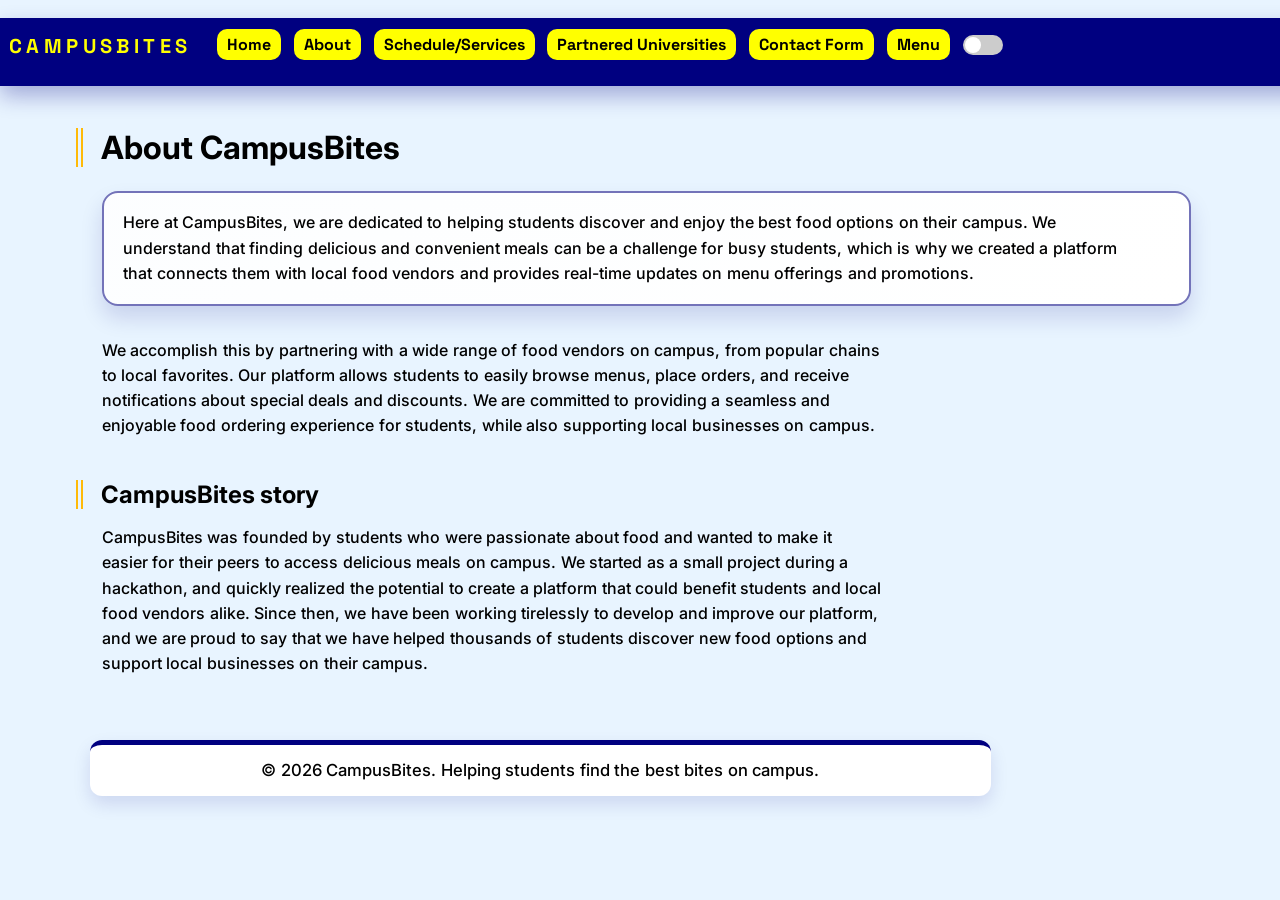
<file: TUJ_UI_Event-main/about.html>
<!doctype html>
<html lang="en">
  <head>
    <meta charset="UTF-8" />
    <title>About - CampusBites</title>
    <link rel="stylesheet" href="./css/styles.css" />
  </head>
  <body class="page-about">
    <div id="top-bar">
      <div class="logo">CampusBites</div>
      <ul class="nav">
        <li><a href="index.html">Home</a></li>
        <li><a href="about.html">About</a></li>
        <li><a href="services.html">Schedule/Services</a></li>
        <li><a href="clients.html">Partnered Universities</a></li>
        <li><a href="contact.html">Contact Form</a></li>
        <li><a href="blank.html">Menu</a></li>
        <li class="dark-mode-toggle">
          <label class="switch">
            <input id="dark-mode-toggle" type="checkbox" />
            <span class="slider"></span>
          </label>
        </li>
      </ul>
    </div>

    <main class="page-shell">

    <h1>About CampusBites</h1>

    <section class="hero-panel">
      <p>
        Here at CampusBites, we are dedicated to helping students discover and
        enjoy the best food options on their campus. We understand that finding
        delicious and convenient meals can be a challenge for busy students,
        which is why we created a platform that connects them with local food
        vendors and provides real-time updates on menu offerings and promotions.
      </p>
    </section>

    <p>
      We accomplish this by partnering with a wide range of food vendors on campus, from popular chains to local favorites. Our platform 
      allows students to easily browse menus, place orders, and receive notifications about special deals and discounts. We are 
      committed to providing a seamless and enjoyable food ordering experience for students, while also supporting local businesses 
      on campus.
    </p>

    <h2>CampusBites story</h2>

    <p>
      CampusBites was founded by students who were passionate about food and wanted to make it easier for their peers to access delicious meals on campus. 
      We started as a small project during a hackathon, and quickly realized the potential to create a platform that could benefit students and local 
      food vendors alike. Since then, we have been working tirelessly to develop and improve our platform, and we are proud to say that we have 
      helped thousands of students discover new food options and support local businesses on their campus.
    </p>

    </main>

    <p id="footer-text">
      © 2026 CampusBites. Helping students find the best bites on campus.
    </p>

  <script>
    (function () {
      const toggle = document.getElementById('dark-mode-toggle');
      if (!toggle) return;
      const apply = (on) => document.body.classList.toggle('dark', on);
      const saved = localStorage.getItem('darkMode');
      const initial = saved === 'true';
      toggle.checked = initial;
      apply(initial);
      toggle.addEventListener('change', () => {
        apply(toggle.checked);
        localStorage.setItem('darkMode', toggle.checked);
      });
    })();
  </script>
</body>
</html>
</file>
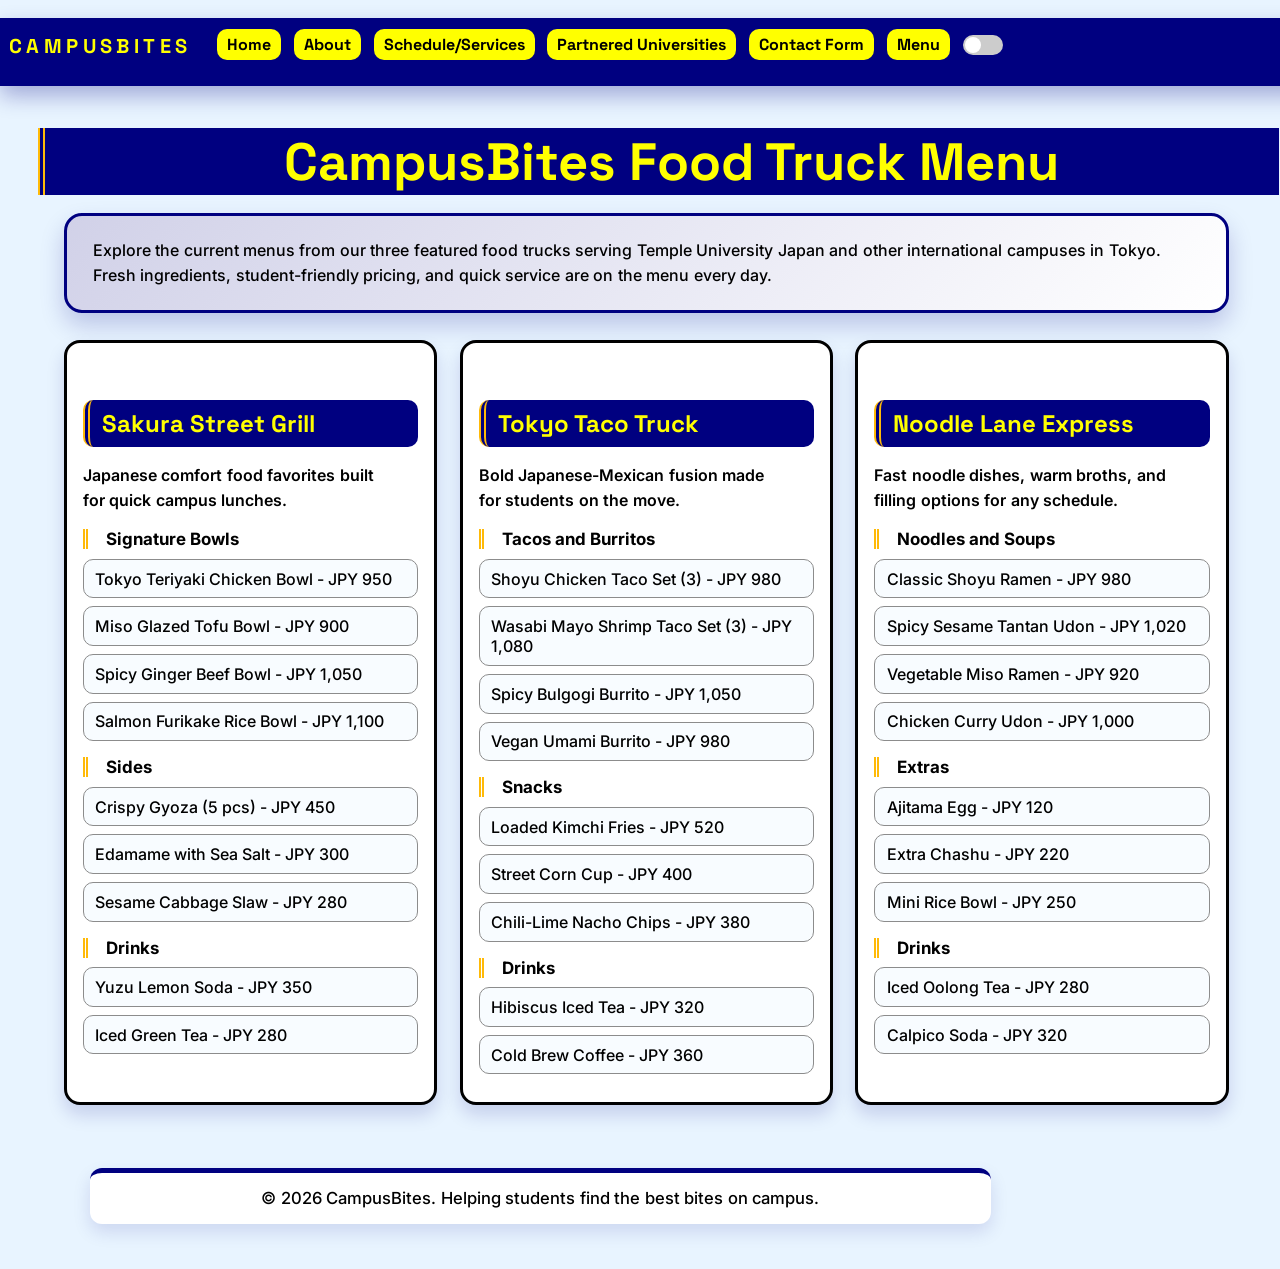
<file: TUJ_UI_Event-main/blank.html>
<!doctype html>
<html lang="en">
  <head>
    <meta charset="UTF-8" />
    <title>Menu- CampusBites</title>
    <link rel="stylesheet" href="./css/styles.css" />
  </head>
  <body class="page-blank">
    <div id="top-bar">
      <div class="logo">CampusBites</div>
      <ul class="nav">
        <li><a href="index.html">Home</a></li>
        <li><a href="about.html">About</a></li>
        <li><a href="services.html">Schedule/Services</a></li>
        <li><a href="clients.html">Partnered Universities</a></li>
        <li><a href="contact.html">Contact Form</a></li>
        <li><a href="blank.html">Menu</a></li>
        <li class="dark-mode-toggle">
          <label class="switch">
            <input id="dark-mode-toggle" type="checkbox" />
            <span class="slider"></span>
          </label>
        </li>
      </ul>
    </div>

    <h1 class="title-main">CampusBites Food Truck Menu</h1>

    <section class="menu-hero">
      <p>
        Explore the current menus from our three featured food trucks serving
        Temple University Japan and other international campuses in Tokyo.
        Fresh ingredients, student-friendly pricing, and quick service are on
        the menu every day.
      </p>
    </section>

    <div class="menu-grid">
      <article class="menu-card">
        <h2 class="section-title">Sakura Street Grill</h2>
        <p class="menu-tagline">
          Japanese comfort food favorites built for quick campus lunches.
        </p>

        <h3>Signature Bowls</h3>
        <ul class="menu-list">
          <li>Tokyo Teriyaki Chicken Bowl - JPY 950</li>
          <li>Miso Glazed Tofu Bowl - JPY 900</li>
          <li>Spicy Ginger Beef Bowl - JPY 1,050</li>
          <li>Salmon Furikake Rice Bowl - JPY 1,100</li>
        </ul>

        <h3>Sides</h3>
        <ul class="menu-list">
          <li>Crispy Gyoza (5 pcs) - JPY 450</li>
          <li>Edamame with Sea Salt - JPY 300</li>
          <li>Sesame Cabbage Slaw - JPY 280</li>
        </ul>

        <h3>Drinks</h3>
        <ul class="menu-list">
          <li>Yuzu Lemon Soda - JPY 350</li>
          <li>Iced Green Tea - JPY 280</li>
        </ul>
      </article>

      <article class="menu-card">
        <h2 class="section-title">Tokyo Taco Truck</h2>
        <p class="menu-tagline">
          Bold Japanese-Mexican fusion made for students on the move.
        </p>

        <h3>Tacos and Burritos</h3>
        <ul class="menu-list">
          <li>Shoyu Chicken Taco Set (3) - JPY 980</li>
          <li>Wasabi Mayo Shrimp Taco Set (3) - JPY 1,080</li>
          <li>Spicy Bulgogi Burrito - JPY 1,050</li>
          <li>Vegan Umami Burrito - JPY 980</li>
        </ul>

        <h3>Snacks</h3>
        <ul class="menu-list">
          <li>Loaded Kimchi Fries - JPY 520</li>
          <li>Street Corn Cup - JPY 400</li>
          <li>Chili-Lime Nacho Chips - JPY 380</li>
        </ul>

        <h3>Drinks</h3>
        <ul class="menu-list">
          <li>Hibiscus Iced Tea - JPY 320</li>
          <li>Cold Brew Coffee - JPY 360</li>
        </ul>
      </article>

      <article class="menu-card">
        <h2 class="section-title">Noodle Lane Express</h2>
        <p class="menu-tagline">
          Fast noodle dishes, warm broths, and filling options for any schedule.
        </p>

        <h3>Noodles and Soups</h3>
        <ul class="menu-list">
          <li>Classic Shoyu Ramen - JPY 980</li>
          <li>Spicy Sesame Tantan Udon - JPY 1,020</li>
          <li>Vegetable Miso Ramen - JPY 920</li>
          <li>Chicken Curry Udon - JPY 1,000</li>
        </ul>

        <h3>Extras</h3>
        <ul class="menu-list">
          <li>Ajitama Egg - JPY 120</li>
          <li>Extra Chashu - JPY 220</li>
          <li>Mini Rice Bowl - JPY 250</li>
        </ul>

        <h3>Drinks</h3>
        <ul class="menu-list">
          <li>Iced Oolong Tea - JPY 280</li>
          <li>Calpico Soda - JPY 320</li>
        </ul>
      </article>
    </div>

    <p id="footer-text">
      © 2026 CampusBites. Helping students find the best bites on campus.
    </p>

  <script>
    (function () {
      const toggle = document.getElementById('dark-mode-toggle');
      if (!toggle) return;
      const apply = (on) => document.body.classList.toggle('dark', on);
      const saved = localStorage.getItem('darkMode');
      const initial = saved === 'true';
      toggle.checked = initial;
      apply(initial);
      toggle.addEventListener('change', () => {
        apply(toggle.checked);
        localStorage.setItem('darkMode', toggle.checked);
      });
    })();
  </script>
</body>
</html>
</file>
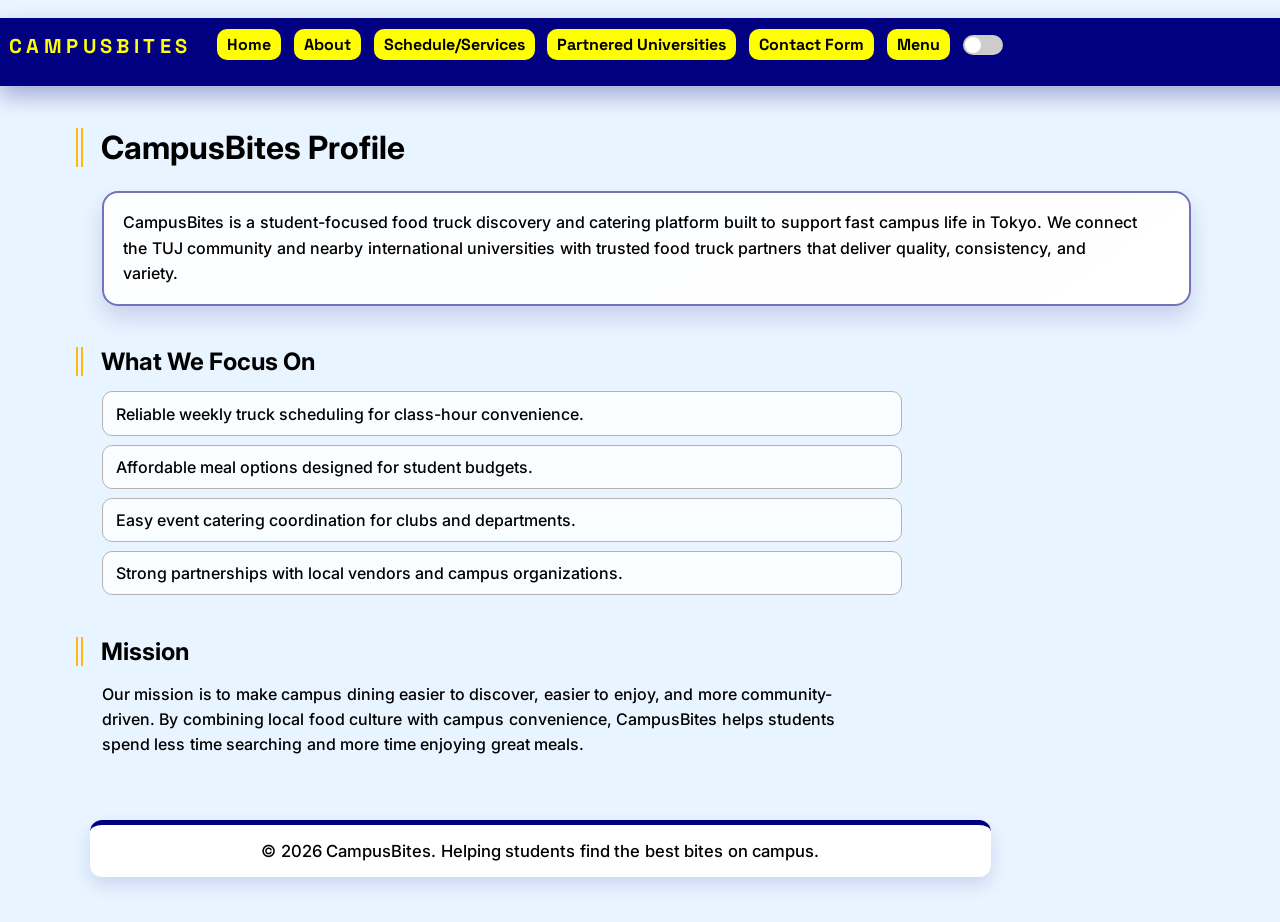
<file: TUJ_UI_Event-main/profile.html>
<!doctype html>
<html lang="en">
  <head>
    <meta charset="UTF-8" />
    <title>Profile - CampusBites</title>
    <link rel="stylesheet" href="./css/styles.css" />
  </head>
  <body class="page-profile">
    <div id="top-bar">
      <div class="logo">CampusBites</div>
      <ul class="nav">
        <li><a href="index.html">Home</a></li>
        <li><a href="about.html">About</a></li>
        <li><a href="services.html">Schedule/Services</a></li>
        <li><a href="clients.html">Partnered Universities</a></li>
        <li><a href="contact.html">Contact Form</a></li>
        <li><a href="blank.html">Menu</a></li>
        <li class="dark-mode-toggle">
          <label class="switch">
            <input id="dark-mode-toggle" type="checkbox" />
            <span class="slider"></span>
          </label>
        </li>
      </ul>
    </div>

    <main class="page-shell">

    <h1>CampusBites Profile</h1>

    <section class="hero-panel">
      <p>
        CampusBites is a student-focused food truck discovery and catering
        platform built to support fast campus life in Tokyo. We connect the TUJ
        community and nearby international universities with trusted food truck
        partners that deliver quality, consistency, and variety.
      </p>
    </section>

    <h2>What We Focus On</h2>
    <ul class="profile-highlights">
      <li>Reliable weekly truck scheduling for class-hour convenience.</li>
      <li>Affordable meal options designed for student budgets.</li>
      <li>Easy event catering coordination for clubs and departments.</li>
      <li>Strong partnerships with local vendors and campus organizations.</li>
    </ul>

    <h2>Mission</h2>
    <p>
      Our mission is to make campus dining easier to discover, easier to enjoy,
      and more community-driven. By combining local food culture with campus
      convenience, CampusBites helps students spend less time searching and
      more time enjoying great meals.
    </p>

    </main>

    <p id="footer-text">
      © 2026 CampusBites. Helping students find the best bites on campus.
    </p>

  <script>
    (function () {
      const toggle = document.getElementById('dark-mode-toggle');
      if (!toggle) return;
      const apply = (on) => document.body.classList.toggle('dark', on);
      const saved = localStorage.getItem('darkMode');
      const initial = saved === 'true';
      toggle.checked = initial;
      apply(initial);
      toggle.addEventListener('change', () => {
        apply(toggle.checked);
        localStorage.setItem('darkMode', toggle.checked);
      });
    })();
  </script>
</body>
</html>
</file>
<file: TUJ_UI_Event-main/css/styles.css>
@import url("https://fonts.googleapis.com/css2?family=Inter:wght@400;700&display=swap");
@import url("https://fonts.googleapis.com/css2?family=Lobster&display=swap");
@import url("https://fonts.googleapis.com/css2?family=Bangers&display=swap");
@import url("https://fonts.googleapis.com/css2?family=Oswald:wght@400;600&display=swap");
@import url("https://fonts.googleapis.com/css2?family=Open+Sans:wght@400;700&display=swap");
@import url("https://fonts.googleapis.com/css2?family=Indie+Flower&display=swap");
@import url("https://fonts.googleapis.com/css2?family=Fira+Sans:wght@300;500&display=swap");
@import url("https://fonts.googleapis.com/css2?family=Pacifico&display=swap");
@import url("https://fonts.googleapis.com/css2?family=Raleway:wght@300;600&display=swap");
@import url("https://fonts.googleapis.com/css2?family=Space+Grotesk:wght@700&display=swap");

:root {
  --bg: #e8f4ff;
  --text: #000000;
  --panel: #ffffff;
  --nav: #000080;
  --nav-text: #000000;
  --accent: #ffff00;
  --accent-text: #000000;
  --border: #000000;
  --input: #ffffff;
  --input-text: #000000;
}

.dark {
  --bg: #1a2230;
  --text: #f2f6fb;
  --panel: #243042;
  --nav: #7f97b0;
  --nav-text: #f6f9fd;
  --accent: #d3dfeb;
  --accent-text: #ffffff;
  --border: #95abc1;
  --input: #1f2a3a;
  --input-text: #ffffff;
}

body {
  font-family: "Inter", sans-serif;
  background:
    radial-gradient(circle at 8% 4%, color-mix(in srgb, var(--nav) 12%, transparent), transparent 28%),
    radial-gradient(circle at 92% 8%, color-mix(in srgb, var(--accent) 16%, transparent), transparent 24%),
    var(--bg);
  color: var(--text);
  font-weight: 500;
  margin: 2vh 2vw 5vh 3vw;
  text-align: left;
  text-rendering: optimizeLegibility;
  -webkit-font-smoothing: antialiased;
}

body.page-home {
  background: var(--bg);
  background: #020617;
}

body.page-about {
  background: var(--bg);
}

body.page-services {
  background: var(--bg);
}

body.page-clients {
  background: var(--bg);
}

body.page-contact {
  background: var(--bg);
}

body.page-profile {
  background: var(--bg);
}

body.page-blank {
  background: var(--bg);
}

.page-image--home
{
  position: relative;
  width: 100%;
  max-width: 700px;
  margin: auto;
}

.page-image--home img
{
  width: 100%;
  border-radius: 20px;
  font: Inter;
}

.slider-btn {
  position: absolute;
  top: 50%;
  transform: translateY(-50%);
  background: rgba(84, 141, 201, 0.5);
  color: rgb(0, 234, 255);
  border: none;
  font-size: 30px;
  padding: 10px;
  cursor: pointer;
}

.prev {
  left: 10px;
}

.next {
  right: 10px;
}

.slider-btn:hover {
  background: rgba(56, 111, 174, 0.8);
}

h1 {
  text-align: left;
  margin-top: 3rem;
}

.today-trucks {
  margin: 3rem auto;
  max-width: 900px;
}

.truck-list {
  display: flex;
  gap: 2rem;
  flex-wrap: wrap;
}

.truck-card {
  background: #ffffff;
  padding: 20px;
  border-radius: 10px;
  box-shadow: 0 4px 10px rgba(0,0,0,0.15);

  text-align: left;
}

.weekly-schedule {
  text-align: center;
  margin-top: 4rem;
}

.schedule-image {
  max-width: 700px;
  width: 100%;
  border-radius: 8px;
  margin-top: 1rem;
}

.partners{
text-align:center;
margin-top:4rem;
}

.partner-slider{
display:flex;
align-items:center;
justify-content:center;
gap:25px;
margin-top: 40px;
}

.slider-window{
width:900px;
overflow:hidden;
margin: auto;
}

.slide-btn{
position:absolute;
top:50%;
transform:translateY(-50%);

font-size:28px;
border:none;
background:rgba(0,0,0,0.4);
color:white;
padding:8px 14px;
cursor:pointer;
border-radius:6px;
}

.slide-btn:first-of-type{
left:-60px;
}

.slide-btn:last-of-type{
right:60px;
}

.partner-cards{
display:flex;
transition:transform 0.4s ease;
}

.partner-card{
background:white;
padding:2.5rem;
border-radius:14px;
width:280px;
margin:0 15px;
opacity:0.5;
transform:scale(0.9);
transition:0.3s;
box-shadow:0 8px 20px rgba(0,0,0,0.15);
}

.partner-card.active{
opacity:1;
transform:scale(1.0);
}

.partner-card img{
width:90px;
margin-bottom:1rem;
}

.slide-btn{
font-size:28px;
border:none;
background:rgba(0,0,0,0.4);
color:white;
padding:6px 12px;
cursor:pointer;
border-radius:6px;
}



#top-bar {
  padding: 1.1vh 2.3vw 2.7vh 0.7vw;
  background: var(--nav);
  position: relative;
  left: -3vw;
  width: 100vw;
  display: flex;
  align-items: center;
  justify-content: flex-start;
  box-shadow: 0 10px 22px color-mix(in srgb, var(--nav) 30%, transparent);
}

.logo {
  font-family: "Space Grotesk", sans-serif;
  font-weight: 700;
  font-size: 20px;
  text-transform: uppercase;
  letter-spacing: 0.22em;
  color: var(--accent);
  text-shadow: none;
  margin: 0 2vw 0.9vh 0;
  position: relative;
  top: 0.6vh;
}

.nav {
  list-style: none;
  padding-left: 0;
  margin: 0;
  display: flex;
  gap: 1vw;
  align-items: center;
  font-family: "Inter", sans-serif;
}

.nav li {
  margin: 0;
}

.dark-mode-toggle {
  margin-left: 0.5vw;
}

.nav a {
  text-decoration: none;
  color: var(--nav-text);
  background-color: var(--accent);
  font-family: "Space Grotesk", sans-serif;
  font-weight: 700;
  padding: 0.4vh 0.8vw;
  border-radius: 10px;
  transition: transform 0.2s ease, background-color 0.2s ease, color 0.2s ease;
}

.nav a:hover {
  background-color: var(--nav);
  color: var(--accent);
  border: 2px solid var(--accent);
  transform: translateY(-1px);
}

h1,
h2,
h3 {
  font-family: "Space Grotesk", sans-serif;
  font-weight: 700;
  border-left: 7px double var(--border);
  font-family: "Inter", cursive;
  border-left: 7px double #ffba08;
  padding-left: 1.4vw;
  margin-top: 4.6vh;
  margin-bottom: 1.7vh;
  color: var(--text);
  position: relative;
}

.title-main {
  font-family: "Space Grotesk", sans-serif;
  font-weight: 700;
  font-size: 4.1vw;
  text-transform: none;
  background-color: var(--nav);
  color: var(--accent);
  text-align: center;
  width: 100%;
  left: 0;
}

.section-title {
  font-family: "Space Grotesk", sans-serif;
  font-weight: 700;
  background-color: var(--nav);
  color: var(--accent);
  text-align: left;
  left: 0;
  margin-left: 2vw;
}

.section-title.loud {
  letter-spacing: 0.2em;
  text-shadow:
    1px 1px 0 var(--text),
    2px 2px 0 var(--accent);
  top: -1.9vh;
}

.section-menutxtblock {
  font-family: "Open Sans", sans-serif;
  font-size: 1.1vw;
  max-width: 63vw;
  line-height: 1.37;
  padding-right: 1.9vw;
  color: #2b2d42;
  margin-left: 4.4vw;
  text-align: justify;
  text-indent: 2.7vw;
  word-spacing: 0.28em;
}

.section-menudescription {
  list-style-type:circle;
  margin: 2vh 0 2vh 4.4vw;
  background-color: #e5ffd8;
  border: 3px groove #2ec4b6;
  padding: 1.4vh 1.7vw;
  font-family: "Fira Sans", sans-serif;
  color: #003049;
  position: relative;
  float: left;
  width: 300px;
  height: 200px;
  text-indent: 0.9vw;
}

p {
  font-family: "Inter", sans-serif;
  max-width: 78ch;
  line-height: 1.58;
  padding-right: 1.9vw;
  color: var(--text);
  margin-left: 2vw;
  text-align: left;
  text-indent: 0;
  word-spacing: 0.03em;
}

.intro {
  font-family: "Inter", sans-serif;
  font-style: normal;
  background-color: var(--panel);
  color: var(--text);
  margin-left: 8vw;
  margin-top: -1.2vh;
  text-indent: 2vw;
  word-spacing: 0.05em;
}

.weird-list {
  list-style-type: upper-roman;
  list-style-position: inside;
  margin-left: 10vw;
  font-family: "Inter", sans-serif;
  color: var(--text);
}

.weird-list li {
  background-color: var(--nav);
  color: var(--accent);
  margin-bottom: 6px;
  padding: 6px;
  border-left: 6px solid var(--accent);
  border: 2px solid var(--border);
  text-indent: 1.4vw;
  letter-spacing: 0.06em;
}

.testimonials {
  display: flex;
  gap: 2rem;
  flex-wrap: wrap;
}

.truck-list {
  display: grid;
  grid-template-columns: repeat(3, 1fr);
  gap: 2rem;
  max-width: 900px;
  margin: 0 auto;
}

.nav a{
  text-decoration:none;
  color:black;
  padding:5px 10px;
  position:relative;
}

.nav a::after{
  content:"";
  position:absolute;
  left:0;
  bottom:-3px;
  width:0%;
  height:2px;
  background:#ff6600;
  transition:width 0.3s ease;
}

.nav a:hover::after{
  width:100%;
}

.today-trucks {
  margin: 3rem auto;
  max-width: 900px;
}

.schedule li{
  margin:5px 0;
}

.testimonial {
  background: #f9fafb;
  padding: 1.5rem;
  border-left: 4px solid #00eaff;
  border-radius: 8px;
  max-width: 350px;
}

.stats {
  list-style-type: decimal-leading-zero;
  list-style-position: inside;
  margin-left: 2vw;
  background-color: var(--panel);
  border: 3px groove var(--nav);
  padding: 1.4vh 1.7vw 1.4vh 2.6vw;
  font-family: "Inter", sans-serif;
  color: var(--text);
  margin-left: 3vw;
  background-color: #b3d1ff;
  border: 3px groove #b3d1ff;
  padding: 1.4vh 1.7vw;
  font-family: "Inter";
  color: #003049;
  position: relative;
  left: 2vw;
  text-indent: 1.2vw;
  border-radius: 14px;
  box-shadow: 0 8px 18px color-mix(in srgb, var(--nav) 14%, transparent);
}
.page-image {
  position: relative;
  z-index: 1;
  margin: 4vh auto 3vh auto;
  text-align: center;
}

.page-image img {
  max-width: 55vw;
  height: auto;
  border: 5px double var(--nav);
  box-shadow: 0 0 0 4px var(--nav);
  border-radius: 14px;
}

.page-image--home img {
  max-width: 60vw;
  position: relative;
  /*transform: rotate(4deg);*/
}

.page-image--services img {
  max-width: 50vw;
}

.contact-grid {
  display: flex;
  gap: 2rem;
  flex-wrap: wrap;
  align-items: stretch;
}

.page-image--contact img {
  max-width: 25vw;
  position: absolute;
  float: right;
  margin-left: 750px;
}

.home-form {
  border: 4px ridge var(--nav);
  padding: 16px;
  background-color: var(--panel);
  font-family: "Inter", sans-serif;
  flex: 1 1 420px;
  min-width: 320px;
  max-width: 520px;
  border-radius: 14px;
  box-shadow: 0 10px 20px color-mix(in srgb, var(--nav) 14%, transparent);
}

.page-image--contact {
  flex: 1 1 420px;
  min-width: 320px;
  max-width: 520px;
  margin: 0;
  display: flex;
}

.page-image--contact img {
  width: 100%;
  height: 100%;
  display: block;
  object-fit: cover;
}

.page-menutxt {
  font-family: "Pacifico", cursive;
  font-size: 2.7vw;
  color: #ff4d6d;
  background-color: rgba(255, 255, 255, 0.9);
  padding: 1.4vh 1.7vw;
  border: 3px double #ff006e;
  margin-top: -1vh;
  width: 350px;
  height: 200px;
  border: 4px ridge #66deff;
  padding: 8px;
  margin-top: -1.1vh;
  margin-left: 15vw;
  background-color: #e0fbfc;
  font-family: "Open Sans", sans-serif;
  position: relative;
}

input,
textarea {
  width: 100%;
  border: 2px solid var(--nav);
  background-color: var(--input);
  font-family: "Inter", sans-serif;
  color: var(--input-text);
  display: block;
  margin: 0.7vh 0 2.3vh 0;
  box-sizing: border-box;
}

button {
  background-color: var(--nav);
  color: var(--accent);
  border: none;
  border-radius: 10px;
  padding: 0.9vh 1.9vw;
  cursor: pointer;
  font-family: "Inter", sans-serif;
  margin-left: 0;
  background-color: #788efd;
  color: #000000;
  border: 3px outset #1f3c88;
  padding: 0.9vh 1.9vw;
  cursor: pointer;
  font-family: "Pacifico", cursive;
  margin-left: 7.2vw;
  /*transform: rotate(-2deg);*/
}

button:hover {
  background-color: var(--nav);
  color: var(--accent);
}

.dark-mode-toggle {
  display: inline-flex;
  align-items: center;
  margin-left: 1vw;
}

.switch {
  position: relative;
  display: inline-block;
  width: 40px;
  height: 20px;
}

.switch input {
  opacity: 0;
  width: 0;
  height: 0;
}

.slider {
  position: absolute;
  cursor: pointer;
  top: 0;
  left: 0;
  right: 0;
  bottom: 0;
  background-color: #ccc;
  transition: 0.3s;
  border-radius: 34px;
}

.slider:before {
  position: absolute;
  content: "";
  height: 16px;
  width: 16px;
  left: 2px;
  bottom: 2px;
  background-color: white;
  transition: 0.3s;
  border-radius: 50%;
}

.switch input:checked + .slider {
  background-color: var(--accent);
}

.switch input:checked + .slider:before {
  transform: translateX(20px);
}

.dark .nav a {
  background-color: #5d728b;
  color: #f6f9fd;
}

.dark .nav a:hover {
  background-color: #4b6078;
  color: #f6f9fd;
  border: 2px solid #95abc1;
}

.dark button {
  background-color: #5d728b;
  color: #f6f9fd;
}

.dark button:hover {
  background-color: #4b6078;
  color: #f6f9fd;
}

#footer-text {
  margin-top: 7vh;
  font-size: 1.3vw;
  font-family: "Inter", sans-serif;
  color: var(--text);
  background-color: var(--panel);
  padding: 1.4vh 1.7vw;
  border-top: 5px solid var(--nav);
  text-align: center;
  position: relative;
  right: -2vw;
  border-radius: 12px;
  box-shadow: 0 8px 18px color-mix(in srgb, var(--nav) 12%, transparent);
}

.page-shell {
  max-width: 1140px;
  margin: 0 auto;
}

.hero-panel {
  margin: 1.5rem 2vw 2rem 2vw;
  padding: 1.1rem 1.2rem;
  background:
    linear-gradient(145deg, color-mix(in srgb, var(--panel) 88%, var(--bg)), var(--panel));
  border: 2px solid color-mix(in srgb, var(--nav) 55%, var(--panel));
  border-radius: 16px;
  box-shadow: 0 12px 22px color-mix(in srgb, var(--nav) 14%, transparent);
}

.hero-panel p {
  margin: 0;
  max-width: none;
}

.quote-panel {
  margin: 1rem 2vw;
  padding: 0.95rem 1.1rem;
  border-left: 6px solid var(--nav);
  border-radius: 10px;
  background: color-mix(in srgb, var(--panel) 84%, var(--bg));
  box-shadow: 0 8px 14px color-mix(in srgb, var(--nav) 10%, transparent);
}

.profile-highlights {
  list-style: none;
  margin: 0.8rem 2vw 0 2vw;
  padding: 0;
  max-width: 80ch;
}

.profile-highlights li {
  margin-bottom: 0.55rem;
  padding: 0.7rem 0.8rem;
  background: color-mix(in srgb, var(--panel) 80%, var(--bg));
  border: 1px solid color-mix(in srgb, var(--border) 30%, var(--panel));
  border-radius: 10px;
}

@media (max-width: 780px) {
  p {
    margin-left: 1vw;
    padding-right: 1vw;
  }

  #footer-text {
    font-size: 0.98rem;
    right: 0;
  }

  .hero-panel {
    margin: 1rem 1vw 1.4rem 1vw;
    padding: 0.95rem;
  }
}

.menu-hero {
  margin: 2vh 2vw 3vh 2vw;
  background:
    linear-gradient(135deg, color-mix(in srgb, var(--nav) 18%, var(--panel)), var(--panel));
  border: 3px solid var(--nav);
  border-radius: 18px;
  box-shadow: 0 12px 24px color-mix(in srgb, var(--nav) 20%, transparent);
  padding: 1.4rem 1.6rem;
}

.menu-hero p {
  margin: 0;
  max-width: none;
  text-indent: 0;
  text-align: left;
  line-height: 1.55;
}

.menu-grid {
  display: grid;
  grid-template-columns: repeat(auto-fit, minmax(280px, 1fr));
  gap: 1.4rem;
  margin: 0 2vw 3vh 2vw;
}

.menu-card {
  background: var(--panel);
  border: 3px solid var(--border);
  border-radius: 16px;
  padding: 1rem 1rem 1.2rem 1rem;
  box-shadow: 0 10px 18px color-mix(in srgb, var(--nav) 15%, transparent);
}

.menu-card .section-title {
  margin-left: 0;
  border-radius: 10px;
  padding: 0.5rem 0.75rem;
}

.menu-tagline {
  margin: 0.4rem 0 1rem 0;
  text-indent: 0;
  max-width: none;
  font-weight: 600;
}

.menu-card h3 {
  margin-top: 1rem;
  margin-bottom: 0.6rem;
  border-left-width: 5px;
  font-size: 1.06rem;
}

.menu-list {
  list-style: none;
  margin: 0;
  padding: 0;
}

.menu-list li {
  margin-bottom: 0.5rem;
  padding: 0.55rem 0.7rem;
  border-radius: 10px;
  border: 1px solid color-mix(in srgb, var(--border) 45%, var(--panel));
  background: color-mix(in srgb, var(--panel) 70%, var(--bg));
}

.dark .menu-hero {
  box-shadow: 0 12px 24px rgba(0, 0, 0, 0.35);
}

.dark .menu-card {
  box-shadow: 0 10px 18px rgba(0, 0, 0, 0.28);
}

@media (max-width: 700px) {
  .menu-hero {
    margin: 1.4vh 1vw 2.2vh 1vw;
    padding: 1rem;
  }

  .menu-grid {
    margin: 0 1vw 2vh 1vw;
    gap: 1rem;
  }
}
</file>
